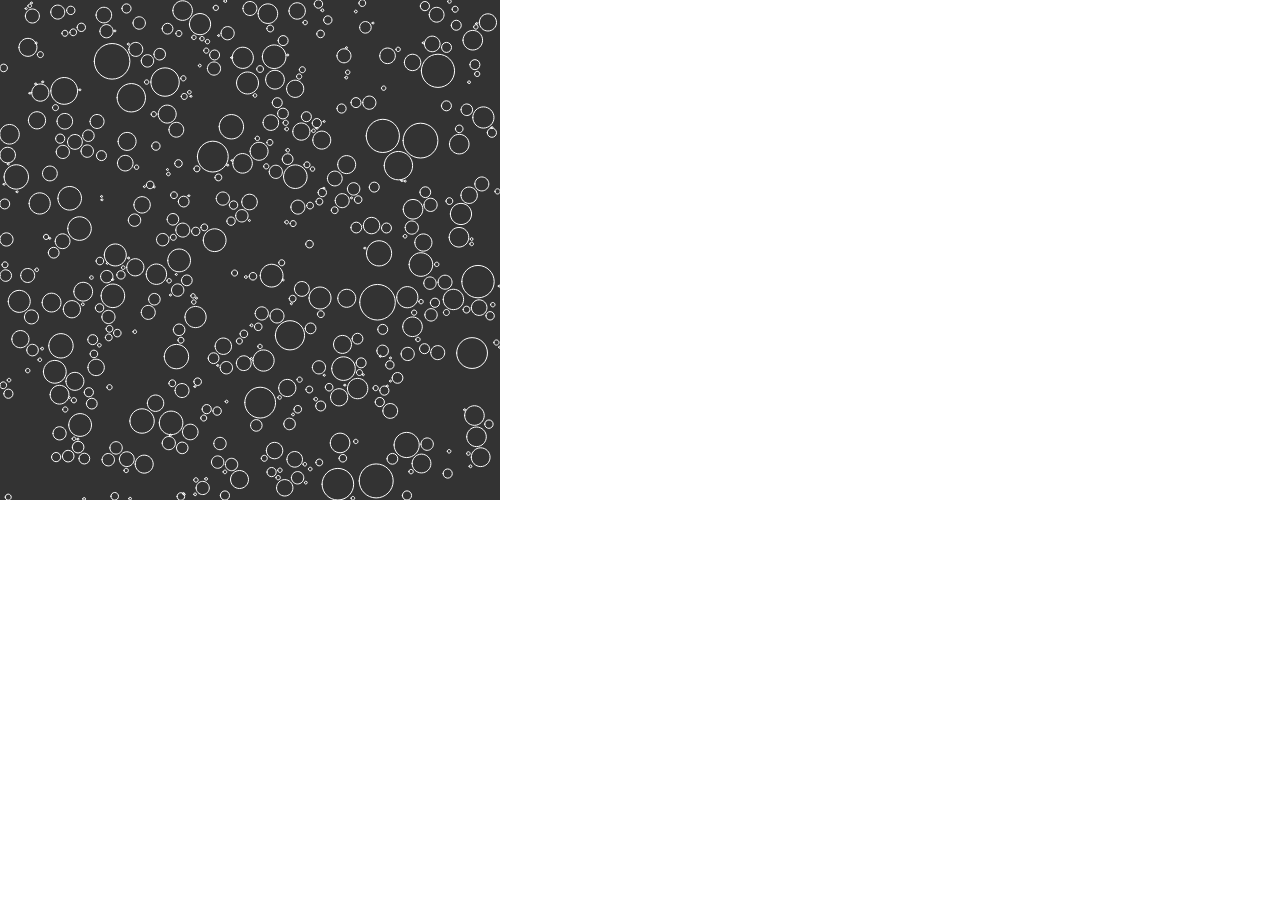
<file: circles-bg/index.html>
<!DOCTYPE html>
<html lang="en">
<head>
    <meta charset="UTF-8">
    <meta name="viewport" content="width=device-width, initial-scale=1.0">
    <meta http-equiv="X-UA-Compatible" content="ie=edge">
    <title>P5</title>
    <script src="../libraries/p5.js"></script>
    <!--<script src="../libraries/matter.js"></script> -->
    <script src="../libraries/p5.dom.js"></script>
    <!--<script src="../libraries/p5.sound.js"></script>-->

    <script src="sketch.js"></script>

    <style> body {padding: 0; margin: 0;} </style>
</head>
<body>
    
</body>
</html>
</file>
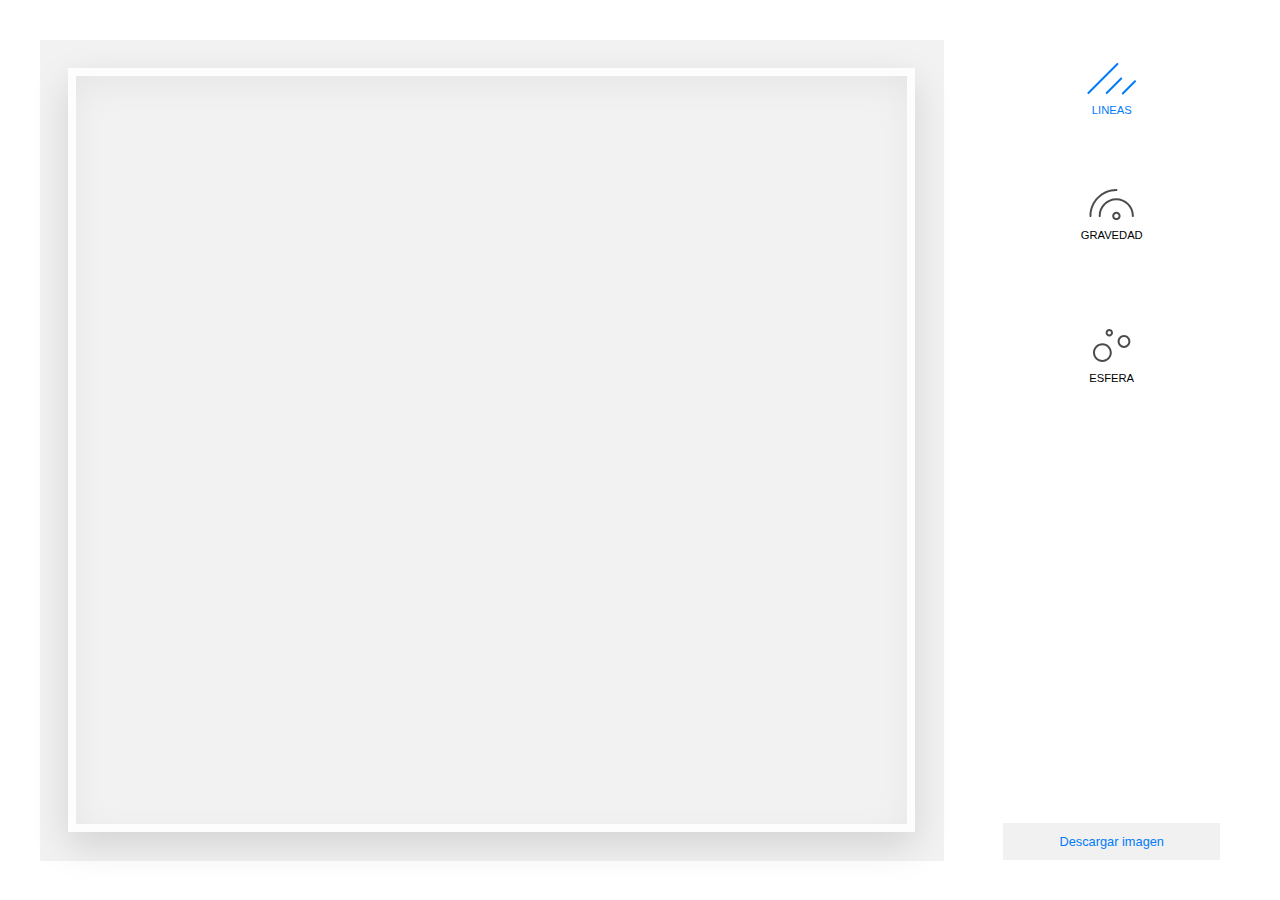
<file: destino/index.html>
<!DOCTYPE html>
<html lang="es">
<head>
    <meta charset="UTF-8">
    <meta name="viewport" content="width=device-width, initial-scale=1.0">
    <meta http-equiv="X-UA-Compatible" content="ie=edge">
    <title>Destino</title>
    <script src="./../libraries/p5.js" type="text/javascript"></script>
    
    <script src="./sketch.js"></script>
    <script src="./bg.js"></script>

    <script src="./vehicle.js"></script>
    <script src="./attractor.js"></script>
    <script src="./bubble.js"></script>
    <script src="./nav.js"></script>

    <link rel="stylesheet" href="./style.css">
</head>
<body>
    <div class="wrap">
        <div class="sketch">
            <div class="sketch__item sketch__item--frame"></div>
            <div id="bg" class="sketch__item"></div>
            <div id="sketch" class="sketch__item"></div>
            <div id="color" class="sketch__item"></div>
        </div>

        <div class="nav-colum">
                <nav class="main-nav">
                <div class="main-nav__item">          
                    <input type="radio" id="lineas" name="item" value="lineas" checked>
                    <label for="lineas">
                        <i class="icon">
                                <svg version="1.1"
                                xmlns="http://www.w3.org/2000/svg" xmlns:xlink="http://www.w3.org/1999/xlink" xmlns:a="http://ns.adobe.com/AdobeSVGViewerExtensions/3.0/"
                                x="0px" y="0px" width="48.6px" height="31.5px" viewBox="0 0 48.6 31.5" style="enable-background:new 0 0 48.6 31.5;"
                                xml:space="preserve">
                           
                               <path d="M1,31c-0.3,0-0.5-0.1-0.7-0.3c-0.4-0.4-0.4-1,0-1.4l29-29c0.4-0.4,1-0.4,1.4,0s0.4,1,0,1.4l-29,29C1.5,30.9,1.3,31,1,31z"
                                   />
                               <path d="M19.3,31c-0.3,0-0.5-0.1-0.7-0.3c-0.4-0.4-0.4-1,0-1.4l14.5-14.5c0.4-0.4,1-0.4,1.4,0s0.4,1,0,1.4L20,30.7
                                   C19.8,30.9,19.6,31,19.3,31z"/>
                               <path d="M35.4,31.5c-0.3,0-0.5-0.1-0.7-0.3c-0.4-0.4-0.4-1,0-1.4l12.2-12.2c0.4-0.4,1-0.4,1.4,0s0.4,1,0,1.4L36.1,31.2
                                   C35.9,31.4,35.7,31.5,35.4,31.5z"/>
                           </svg>
                        </i>
                        <span class="text-check">
                                lineas
                        </span>
                        </label>
                        <button class="btn-eliminar btn-eliminar--hidden" id="btn-eliminar-lineas"> Detener</button>                        
                </div>
            
            
                       <div class="main-nav__item">
                        <input type="radio" id="iman" name="item" value="iman">                        
                        <label for="iman">
                                <i class="icon">
                                        <svg version="1.1"
                                        xmlns="http://www.w3.org/2000/svg" xmlns:xlink="http://www.w3.org/1999/xlink" xmlns:a="http://ns.adobe.com/AdobeSVGViewerExtensions/3.0/"
                                        x="0px" y="0px" width="44.4px" height="31.1px" viewBox="0 0 44.4 31.1" style="enable-background:new 0 0 44.4 31.1;"
                                        xml:space="preserve">
                                   
                                   <path d="M26.9,31.1c-2.3,0-4.2-1.9-4.2-4.2s1.9-4.2,4.2-4.2s4.2,1.9,4.2,4.2S29.2,31.1,26.9,31.1z M26.9,24.7c-1.2,0-2.2,1-2.2,2.2
                                       c0,1.2,1,2.2,2.2,2.2c1.2,0,2.2-1,2.2-2.2C29.1,25.7,28.1,24.7,26.9,24.7z"/>
                                   <path d="M1,27.9c-0.6,0-1-0.4-1-1C0,12.1,12.1,0,26.9,0c0.6,0,1,0.4,1,1s-0.4,1-1,1C13.2,2,2,13.2,2,26.9C2,27.4,1.6,27.9,1,27.9z"
                                       />
                                   <path d="M43.4,27.9c-0.6,0-1-0.4-1-1c0-8.6-7-15.6-15.6-15.6s-15.6,7-15.6,15.6c0,0.6-0.4,1-1,1s-1-0.4-1-1
                                       c0-9.7,7.9-17.6,17.6-17.6c9.7,0,17.6,7.9,17.6,17.6C44.4,27.4,44,27.9,43.4,27.9z"/>
                                   </svg>
                                   
                                </i>
                                <span class="text-check">
                                    Gravedad
                                </span>
                            </label>
                        <div class="btn-eliminar-wrap">
                            <button class="btn-eliminar btn-eliminar--hidden" id="btn-eliminar-gravedad"> Eliminar</button>
                        </div>
                        
                        </div>
                    
                        <div class="main-nav__item">          
                            <input type="radio" id="bubble" name="item" value="bubble">
                            <label for="bubble">
                                <i class="icon">
                                        <svg version="1.1"
                                        xmlns="http://www.w3.org/2000/svg" xmlns:xlink="http://www.w3.org/1999/xlink" xmlns:a="http://ns.adobe.com/AdobeSVGViewerExtensions/3.0/"
                                        x="0px" y="0px" width="37.4px" height="33px" viewBox="0 0 37.4 33" style="enable-background:new 0 0 37.4 33;"
                                        xml:space="preserve">
                                   
                                       <path d="M9.4,33C4.2,33,0,28.8,0,23.6s4.2-9.4,9.4-9.4s9.4,4.2,9.4,9.4S14.6,33,9.4,33z M9.4,16.2c-4.1,0-7.4,3.3-7.4,7.4
                                           S5.3,31,9.4,31c4.1,0,7.4-3.3,7.4-7.4S13.5,16.2,9.4,16.2z"/>
                                       <path d="M31,18.9c-3.5,0-6.4-2.9-6.4-6.4s2.9-6.4,6.4-6.4s6.4,2.9,6.4,6.4S34.5,18.9,31,18.9z M31,8.1c-2.4,0-4.4,2-4.4,4.4
                                           c0,2.4,2,4.4,4.4,4.4c2.4,0,4.4-2,4.4-4.4C35.4,10.1,33.4,8.1,31,8.1z"/>
                                       <path d="M16.3,7.4c-2,0-3.7-1.7-3.7-3.7c0-2,1.7-3.7,3.7-3.7c2,0,3.7,1.7,3.7,3.7C20,5.7,18.4,7.4,16.3,7.4z M16.3,2
                                           c-0.9,0-1.7,0.8-1.7,1.7s0.8,1.7,1.7,1.7S18,4.6,18,3.7S17.3,2,16.3,2z"/>
                                   </svg>
                                   
                                </i>
                                <span class="text-check">
                                    Esfera
                                </span>
                            </label>
                        </div>
                    </nav>
            
                <div class="secondary-nav">
                    <button id="btn-download" class="btn">Descargar imagen</button>
                </div>
        </div>
        
    </div>
</body>
</html>
</file>
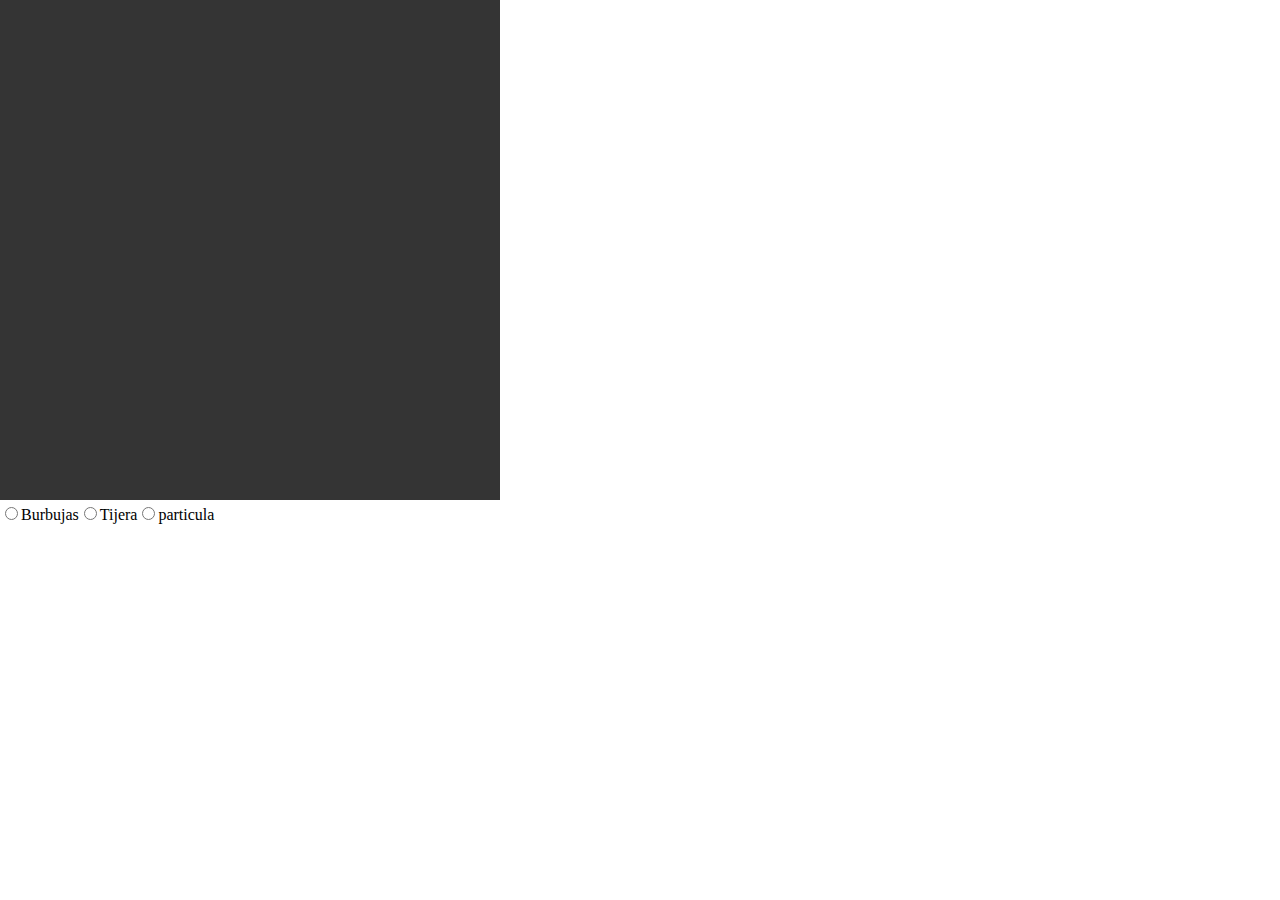
<file: drag/index.html>
<!DOCTYPE html>
<html lang="en">
<head>
    <meta charset="UTF-8">
    <meta name="viewport" content="width=device-width, initial-scale=1.0">
    <meta http-equiv="X-UA-Compatible" content="ie=edge">
    <title>P5</title>
    <script src="../libraries/p5.js"></script>
    <!--<script src="../libraries/matter.js"></script> -->
    <script src="../libraries/p5.dom.js"></script>
    <!--<script src="../libraries/p5.sound.js"></script>-->

    <script src="sketch.js"></script>
    <script src="bubbles.js"></script>
    <script src="tijera.js"></script>
    <script src="particle.js"></script>
    <script src="blob.js"></script>

    <style> body {padding: 0; margin: 0;} </style>
</head>
<body>
    
</body>
</html>
</file>
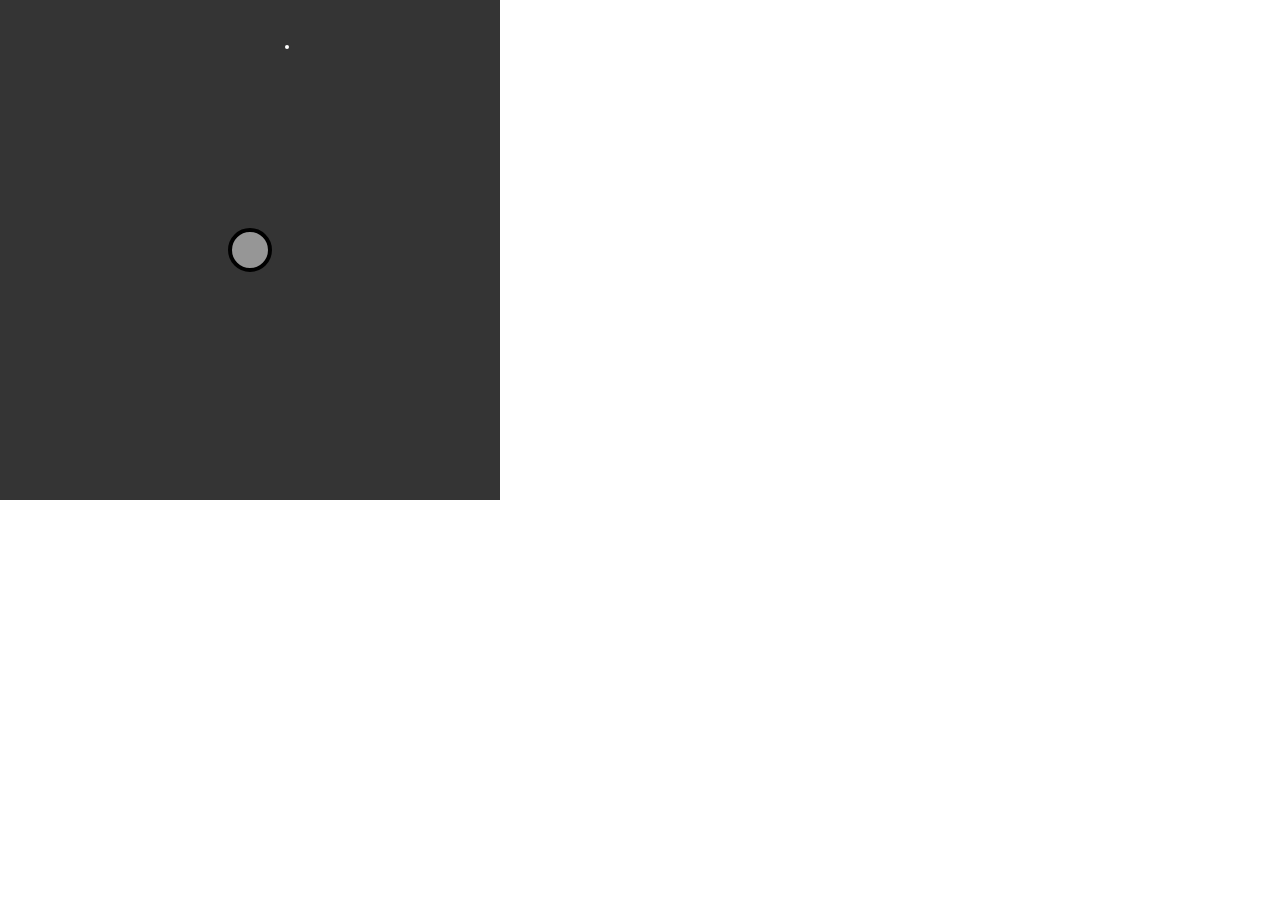
<file: forces/index.html>
<!DOCTYPE html>
<html lang="en">
<head>
    <meta charset="UTF-8">
    <meta name="viewport" content="width=device-width, initial-scale=1.0">
    <meta http-equiv="X-UA-Compatible" content="ie=edge">
    <title>P5</title>
    <script src="../libraries/p5.js"></script>
    <!--<script src="../libraries/matter.js"></script> -->
    <script src="../libraries/p5.dom.js"></script>
    <!--<script src="../libraries/p5.sound.js"></script>-->

    <script src="sketch.js"></script>
    <script src="ball.js"></script>
    <script src="attractor.js"></script>

    <style> body {padding: 0; margin: 0;} </style>
</head>
<body>
    
</body>
</html>
</file>
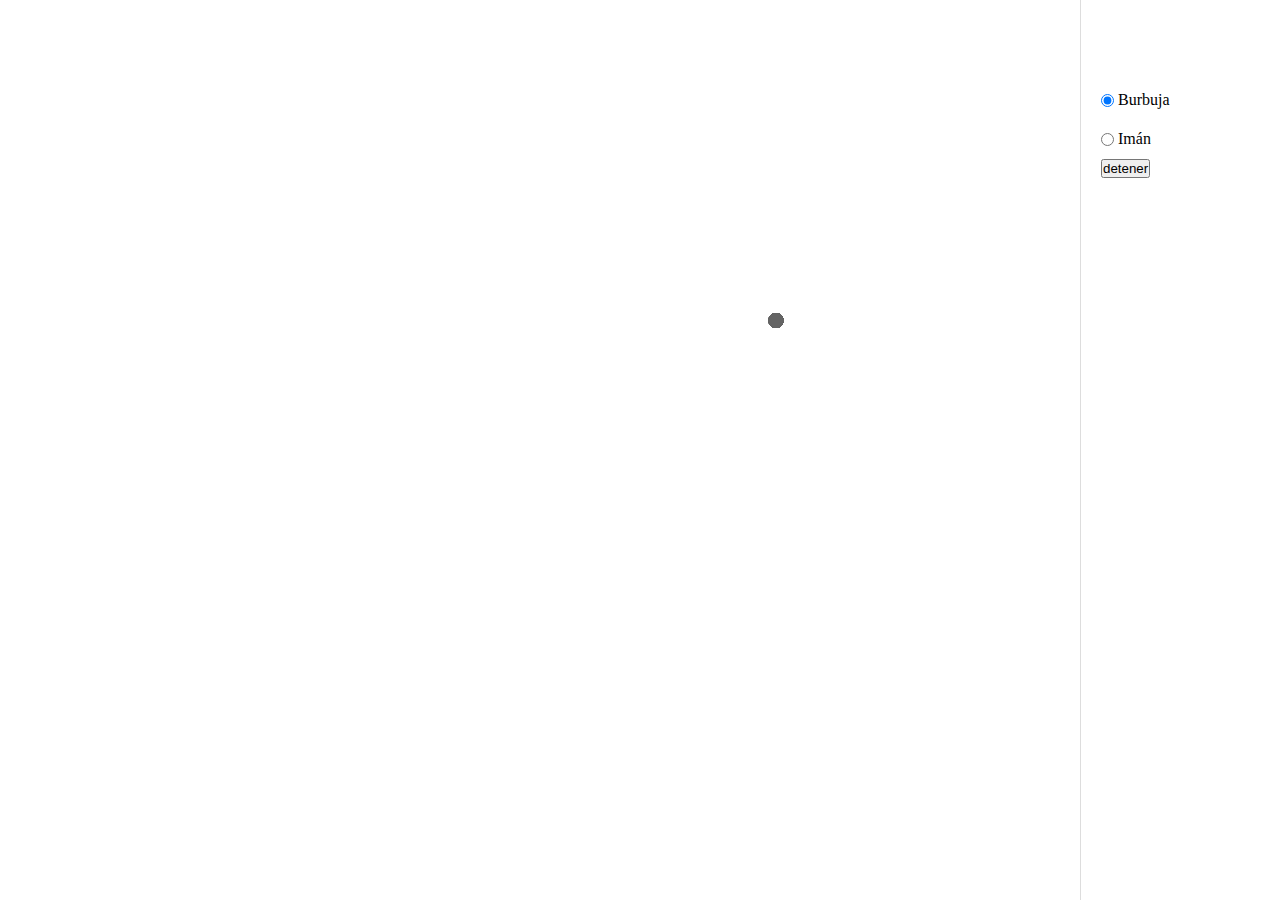
<file: idea/index.html>
<!DOCTYPE html>
<html>
  <head>
    <meta charset="UTF-8">
    <title>force</title>

    <script src="./../libraries/p5.js" type="text/javascript"></script>

    <script src="./vehicle.js"></script>
    <script src="./attractor.js"></script>
    <script src="./sketch.js"></script>
    <style>
        * {padding: 0; margin: 0; vertical-align: middle; box-sizing: border-box;}

        .wrap {
          display: flex;
          height: 100vh;
        }
        #sketch {
          flex: 1;
          border-right: 1px solid #ddd;
        }
        .nav {
          width: 200px;
          padding:80px 20px;
        }
        .nav__item {
          padding: 10px 0;
        }
     </style>
  </head>
  <body>
    <div class="wrap">
      <div id="sketch"></div>
      <div class="nav">
        <div class="nav__item">
          <input type="radio" id="bubble"
          name="item" value="male" checked>
         <label for="bubble">Burbuja</label>
        </div>
      
        <div class="nav__item">            
          <input type="radio" id="iman"
            name="item" value="female">
          <label for="iman">Imán</label>
          </div>

          <div class="button">
            <button id="detener">detener</button>
          </div>
      </div>
    </div>
  </body>
</html>
</file>
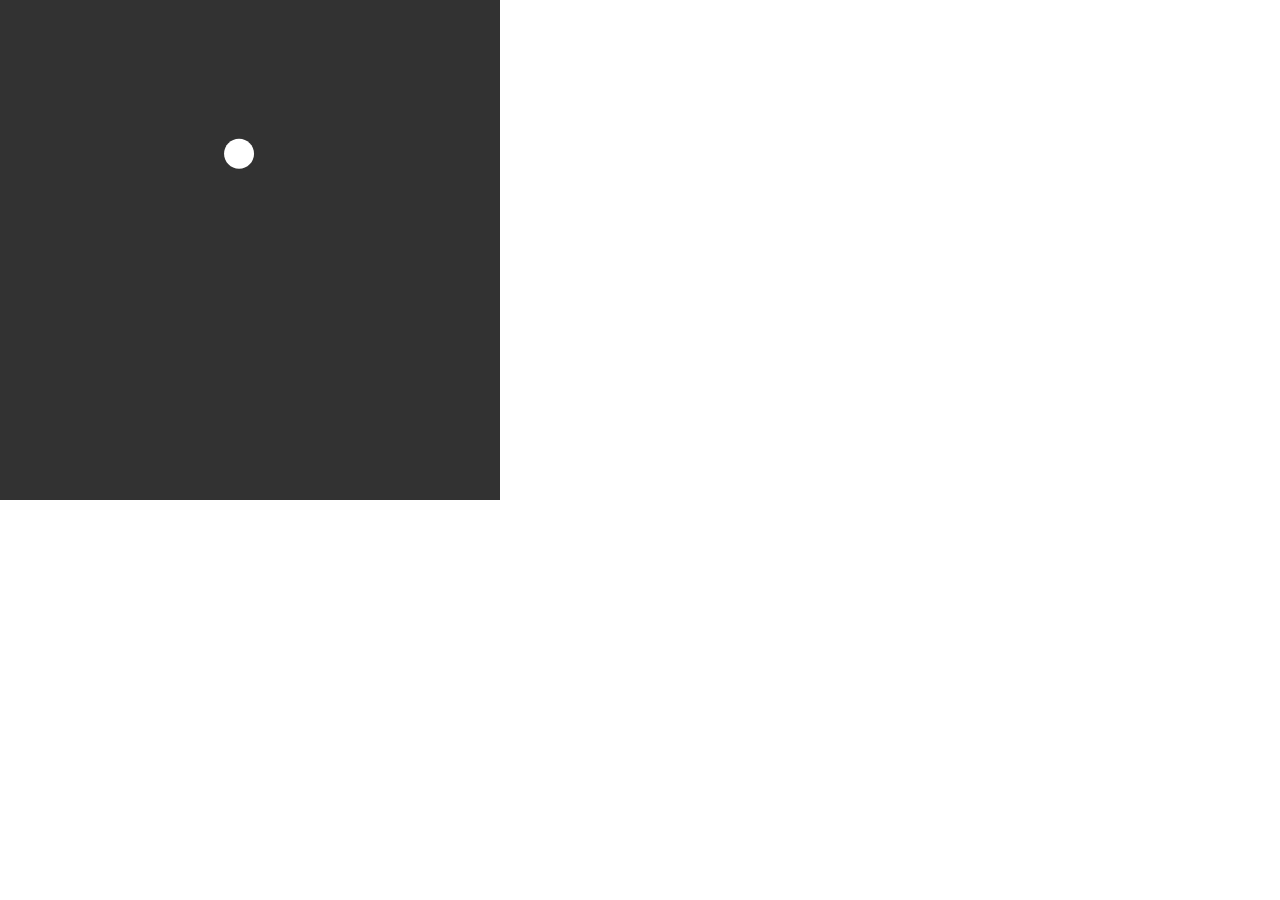
<file: item-drag/index.html>
<!DOCTYPE html>
<html lang="en">
<head>
    <meta charset="UTF-8">
    <meta name="viewport" content="width=device-width, initial-scale=1.0">
    <meta http-equiv="X-UA-Compatible" content="ie=edge">
    <title>Document</title>
    <script src="../libraries/p5.js"></script>
    <!--<script src="../libraries/matter.js"></script> -->
    <script src="../libraries/p5.dom.js"></script>
    <!--<script src="../libraries/p5.sound.js"></script>-->

    <script src="sketch.js"></script>
    <script src="explode.js"></script>

    <style> body {padding: 0; margin: 0;} </style> 
</head>
<body>
    
</body>
</html>
</file>
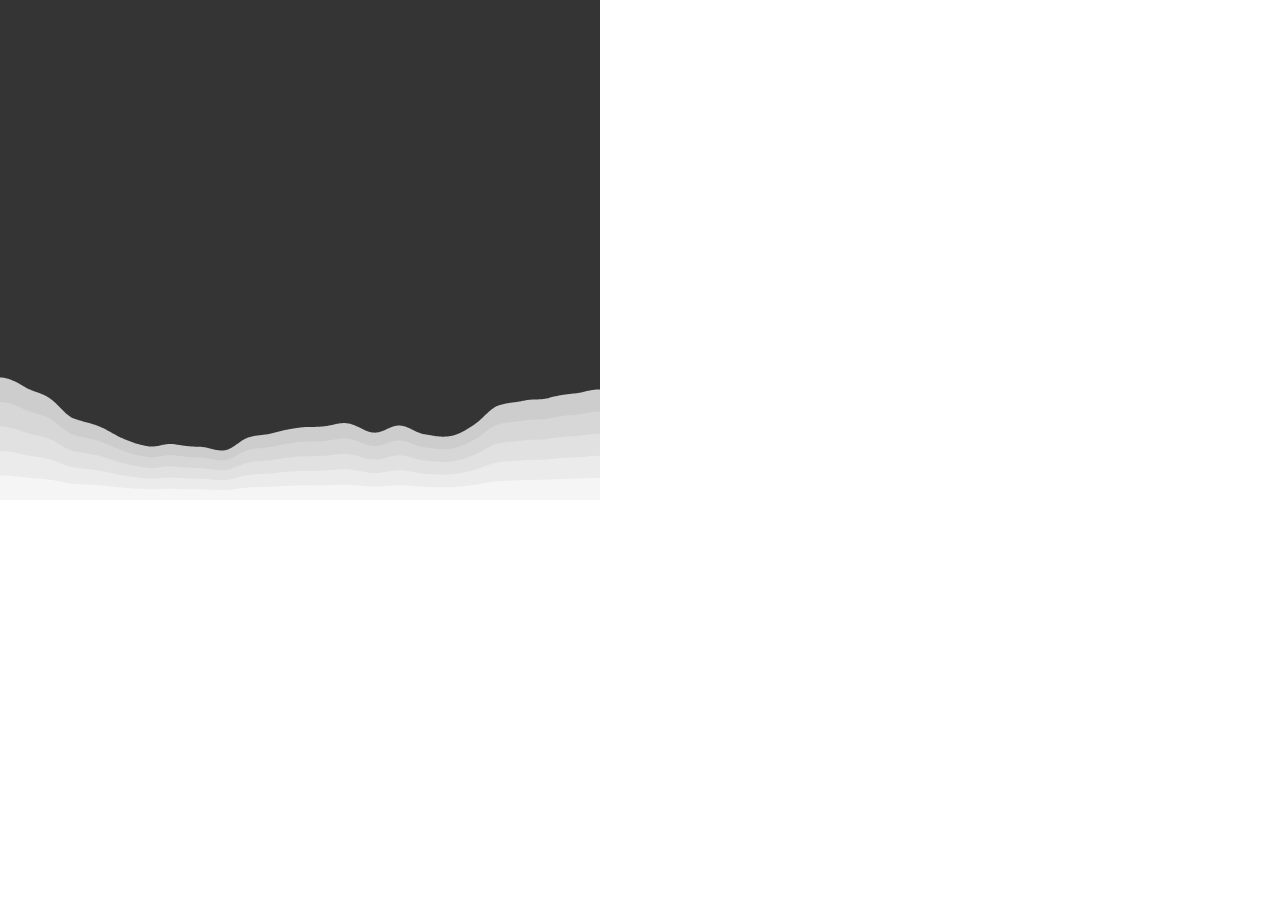
<file: mountains/index.html>
<!DOCTYPE html>
<html lang="en">
<head>
    <meta charset="UTF-8">
    <meta name="viewport" content="width=device-width, initial-scale=1.0">
    <meta http-equiv="X-UA-Compatible" content="ie=edge">
    <title>P5</title>
    <script src="../libraries/p5.js"></script>
    <!--<script src="../libraries/matter.js"></script> -->
    <script src="../libraries/p5.dom.js"></script>
    <!--<script src="../libraries/p5.sound.js"></script>-->

    <script src="sketch.js"></script>
    <script src="rect-Shapes.js"></script>

    <style> body {padding: 0; margin: 0;} </style>
</head>
<body>
    
</body>
</html>
</file>
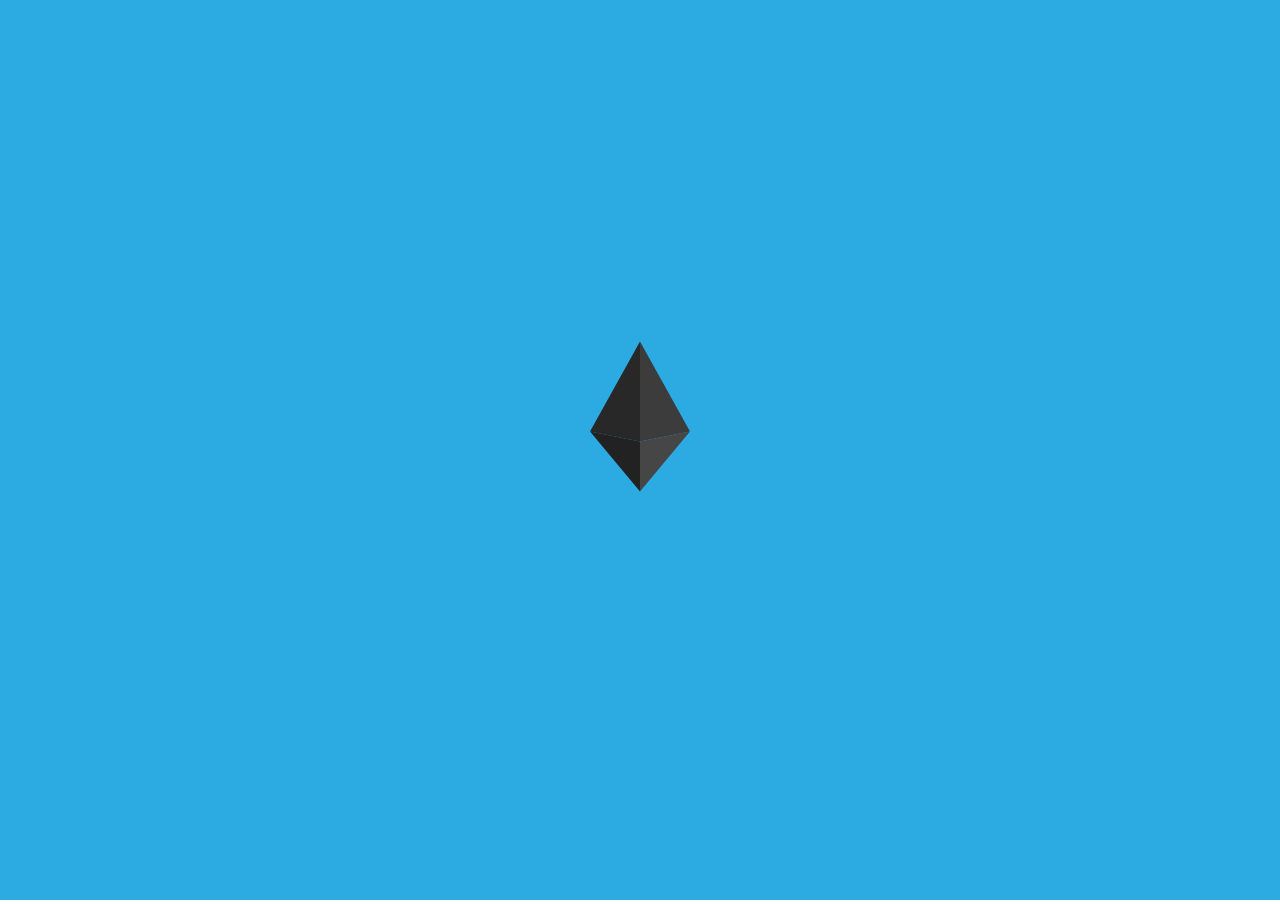
<file: multiple-canvas/index.html>
<!DOCTYPE html>
<html lang="en">
<head>
    <meta charset="UTF-8">
    <meta name="viewport" content="width=device-width, initial-scale=1.0">
    <meta http-equiv="X-UA-Compatible" content="ie=edge">
    <script src="../libraries/p5.js"></script>
    <!--<script src="../libraries/matter.js"></script> -->
    <script src="../libraries/p5.dom.js"></script>
    <!--<script src="../libraries/p5.sound.js"></script>-->

    <script src="sketch-1.js"></script>
    <script src="sketch-2.js"></script>

    <title>Document</title>
    <style>
    body {
        margin: 0;
        min-height: 100vh;
    }
    div {
        position: absolute;
        top: 0;
        left: 0;
        height: 100%;
        width: 100%;
    }

    </style>
</head>
<body>
    <div id="canvas-1"></div>
    <div id="canvas-2"></div> 
</body>
</html>
</file>
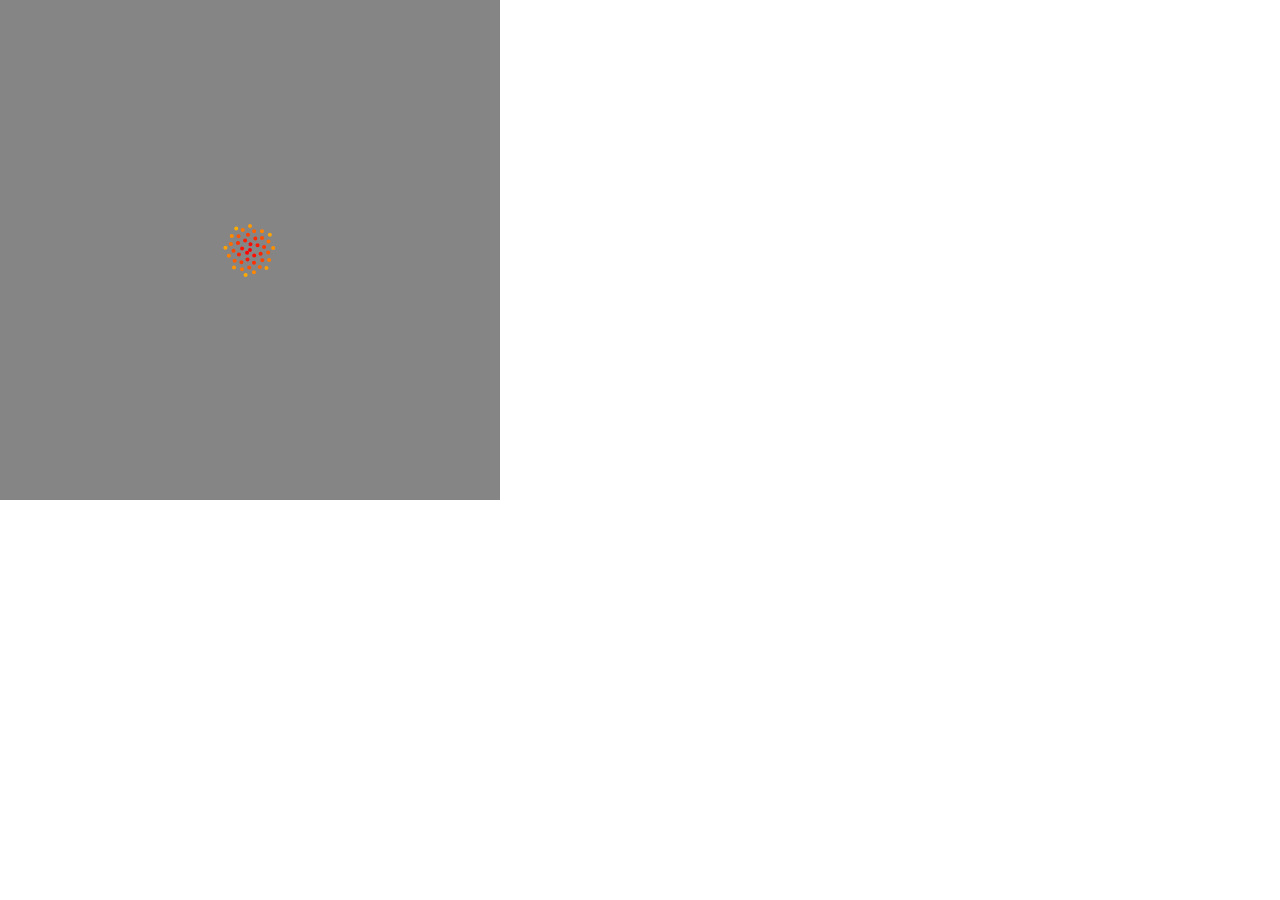
<file: nature-shapes/index.html>
<!DOCTYPE html>
<html lang="en">
<head>
    <meta charset="UTF-8">
    <meta name="viewport" content="width=device-width, initial-scale=1.0">
    <meta http-equiv="X-UA-Compatible" content="ie=edge">
    <title>P5</title>
    <script src="../libraries/p5.js"></script>
    <!--<script src="../libraries/matter.js"></script> -->
    <script src="../libraries/p5.dom.js"></script>
    <!--<script src="../libraries/p5.sound.js"></script>-->

    <script src="sketch.js"></script>
    
    <style> body {padding: 0; margin: 0;} </style>
</head>
<body>
    
</body>
</html>
</file>
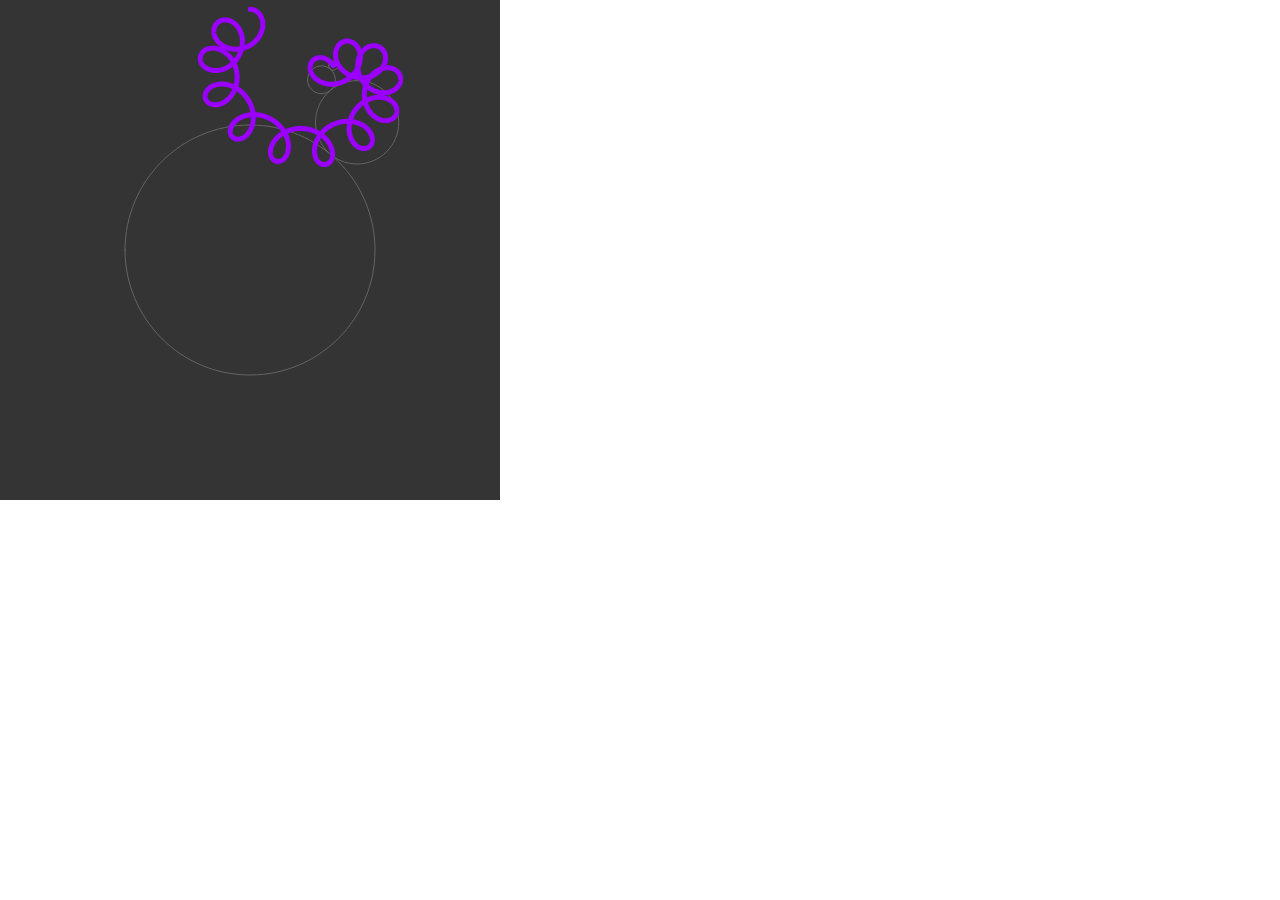
<file: orbit/index.html>
<!DOCTYPE html>
<html lang="en">
<head>
    <meta charset="UTF-8">
    <meta name="viewport" content="width=device-width, initial-scale=1.0">
    <meta http-equiv="X-UA-Compatible" content="ie=edge">
    <title>P5</title>
    <script src="../libraries/p5.js"></script>
    <!--<script src="../libraries/matter.js"></script> -->
    <script src="../libraries/p5.dom.js"></script>
    <!--<script src="../libraries/p5.sound.js"></script>-->

    <script src="sketch.js"></script>
    <script src="orbit.js"></script>
    
    <style> body {padding: 0; margin: 0;} </style>
</head>
<body>
    
</body>
</html>
</file>
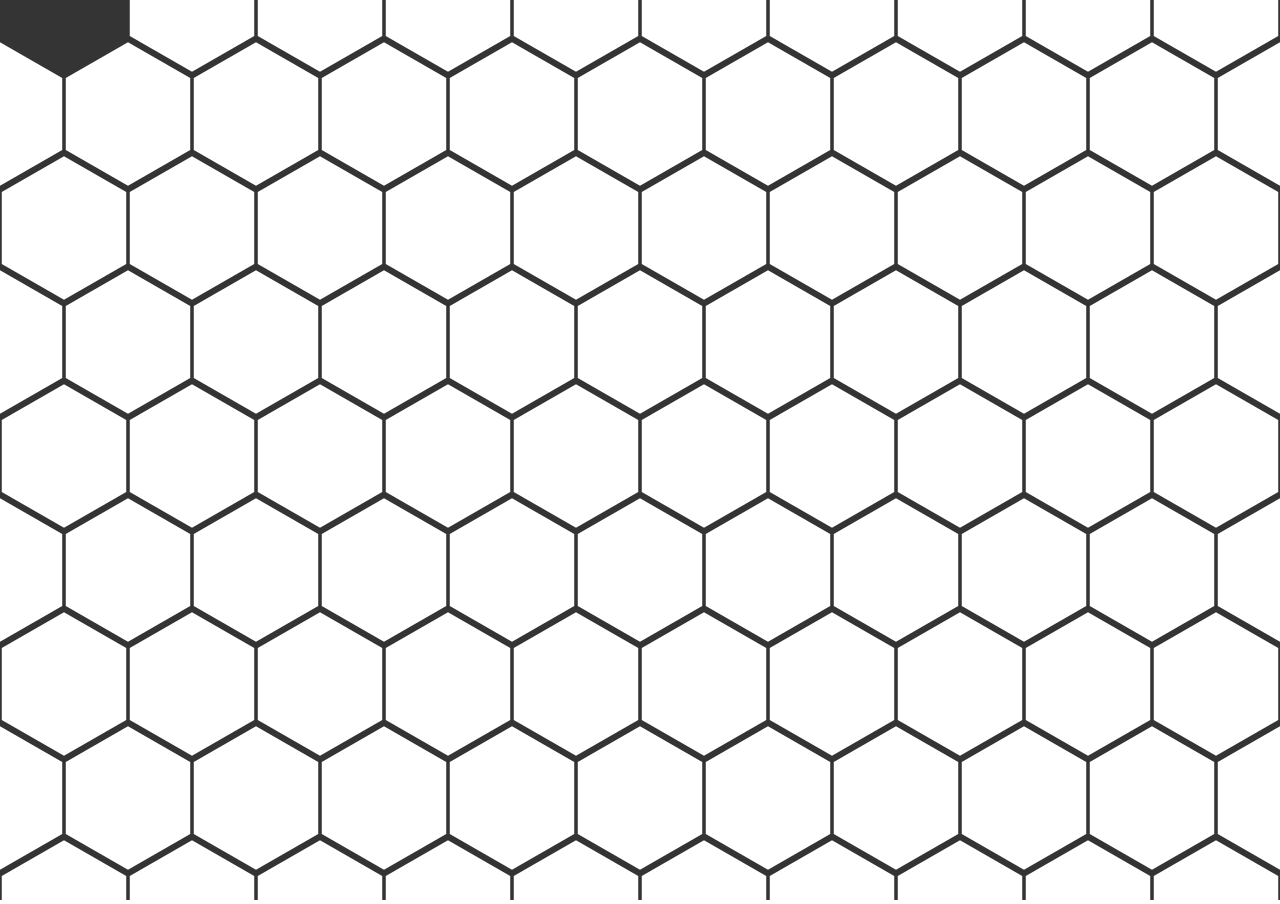
<file: tiles/index.html>
<!DOCTYPE html>
<html lang="en">
<head>
    <meta charset="UTF-8">
    <meta name="viewport" content="width=device-width, initial-scale=1.0">
    <meta http-equiv="X-UA-Compatible" content="ie=edge">
    <title>P5</title>
    <script src="../libraries/p5.js"></script>
    <!--<script src="../libraries/matter.js"></script> -->
    <script src="../libraries/p5.dom.js"></script>
    <!--<script src="../libraries/p5.sound.js"></script>-->

    <script src="sketch.js"></script>
    <script src="tile.js"></script>

    <style> body {padding: 0; margin: 0;} </style>
</head>
<body>
    
</body>
</html>
</file>
<file: destino/style.css>
* {
  padding: 0;
  margin: 0;
  vertical-align: middle;
  -webkit-box-sizing: border-box;
  box-sizing: border-box;
  -webkit-user-select: none;
  -moz-user-select: none;
  -ms-user-select: none;
  user-select: none;
  font-family: "Helvetica Neue", Helvetica, Arial, sans-serif; }

body {
  font-size: .8rem; }

.wrap {
  display: -webkit-box;
  display: -webkit-flex;
  display: -ms-flexbox;
  display: flex;
  height: 100vh; }

.sketch {
  -webkit-box-flex: 1;
  -webkit-flex: 1;
  -ms-flex: 1;
  flex: 1;
  position: relative; }
  .sketch__item {
    position: absolute;
    top: 4.4vh;
    left: 4.4vh;
    width: calc(100% - 8.8vh);
    height: calc(100% - 8.8vh); }
    .sketch__item--frame {
      z-index: 2;
      border: 8px solid #fff;
      border-color: rgba(255, 255, 255, 0.85);
      top: 7.52vh;
      left: 7.52vh;
      width: calc(100% - 15.04vh);
      height: calc(100% - 15.04vh);
      -webkit-box-shadow: rgba(0, 0, 0, 0.13) 0 14px 36px, inset rgba(0, 0, 0, 0.05) 0 10px 35px;
      box-shadow: rgba(0, 0, 0, 0.13) 0 14px 36px, inset rgba(0, 0, 0, 0.05) 0 10px 35px; }

.nav-colum {
  width: 33vh;
  padding: 4.4vh 4.4vh 4.4vh 0;
  display: -webkit-box;
  display: -webkit-flex;
  display: -ms-flexbox;
  display: flex;
  -webkit-box-orient: vertical;
  -webkit-box-direction: normal;
  -webkit-flex-direction: column;
  -ms-flex-direction: column;
  flex-direction: column;
  -webkit-box-pack: justify;
  -webkit-justify-content: space-between;
  -ms-flex-pack: justify;
  justify-content: space-between; }

.main-nav {
  -webkit-box-flex: 1;
  -webkit-flex: 1;
  -ms-flex: 1;
  flex: 1;
  text-align: center; }
  .main-nav__item {
    padding: 10px 0;
    text-transform: uppercase;
    font-size: .7rem; }
    .main-nav__item input[type=radio] {
      visibility: hidden; }
      .main-nav__item input[type=radio]:checked + label {
        color: #007bf9; }
      .main-nav__item input[type=radio]:checked + label path {
        fill: #007bf9; }

.secondary-nav {
  padding: 0 20px; }

.btn {
  display: block;
  padding: .7rem;
  color: #007bf9;
  background-color: #f1f1f1;
  border: 0;
  width: 100%;
  font-size: .8rem;
  cursor: pointer;
  outline: none; }

.text-check {
  display: block;
  text-align: center;
  padding: .6rem 0;
  margin-bottom: .1rem; }

.icon {
  cursor: pointer; }
  .icon svg {
    width: 100%; }

path {
  fill: #4c4c4c; }

.btn-eliminar-wrap {
  padding: 2px 0 13px;
  text-align: center; }

.btn-eliminar {
  display: inline-block;
  padding: .4rem 1rem;
  color: #fff;
  background-color: #007bf9;
  border-radius: 2rem;
  border: 0;
  cursor: pointer;
  -webkit-transition: all .5s;
  -o-transition: all .5s;
  transition: all .5s;
  pointer-events: auto; }
  .btn-eliminar:focus {
    outline: none; }
  .btn-eliminar--hidden {
    background: #ddd;
    opacity: 0;
    -webkit-transform: translateY(50%);
    -ms-transform: translateY(50%);
    transform: translateY(50%);
    pointer-events: none; }
</file>
